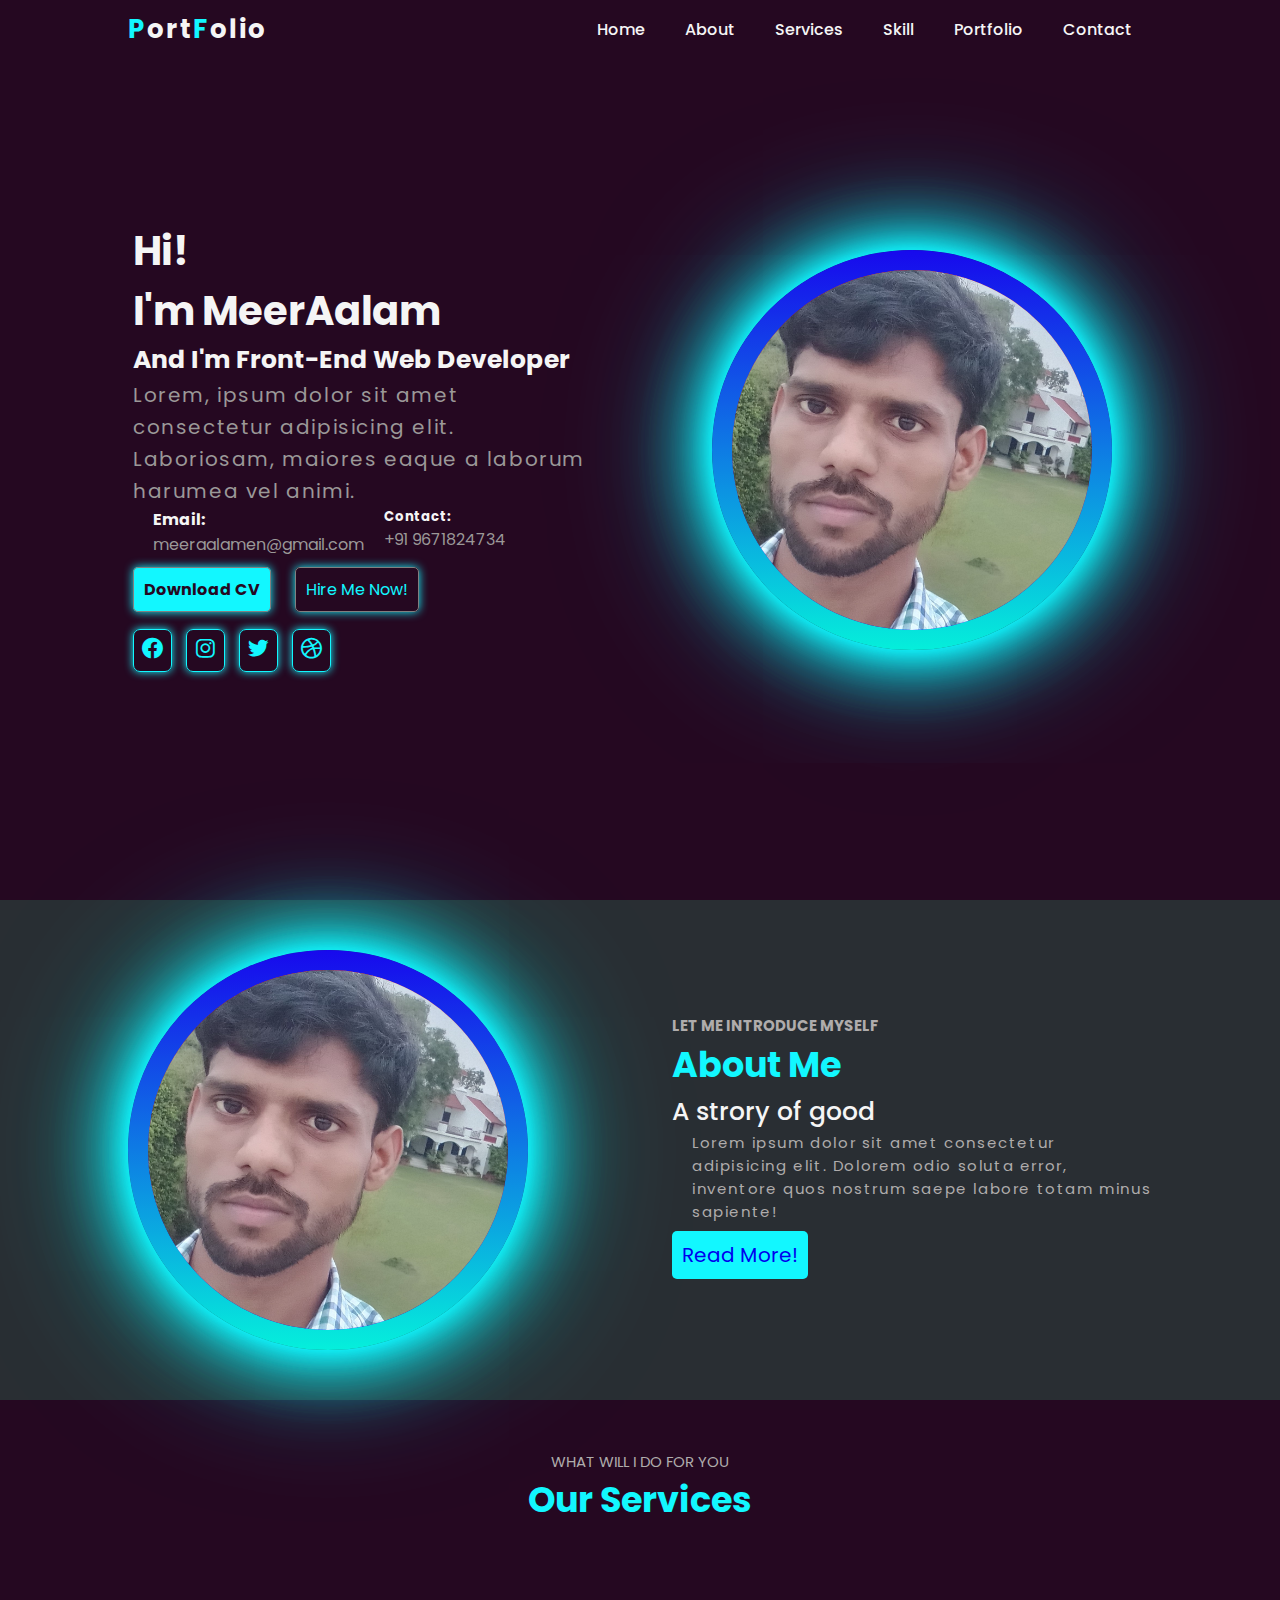
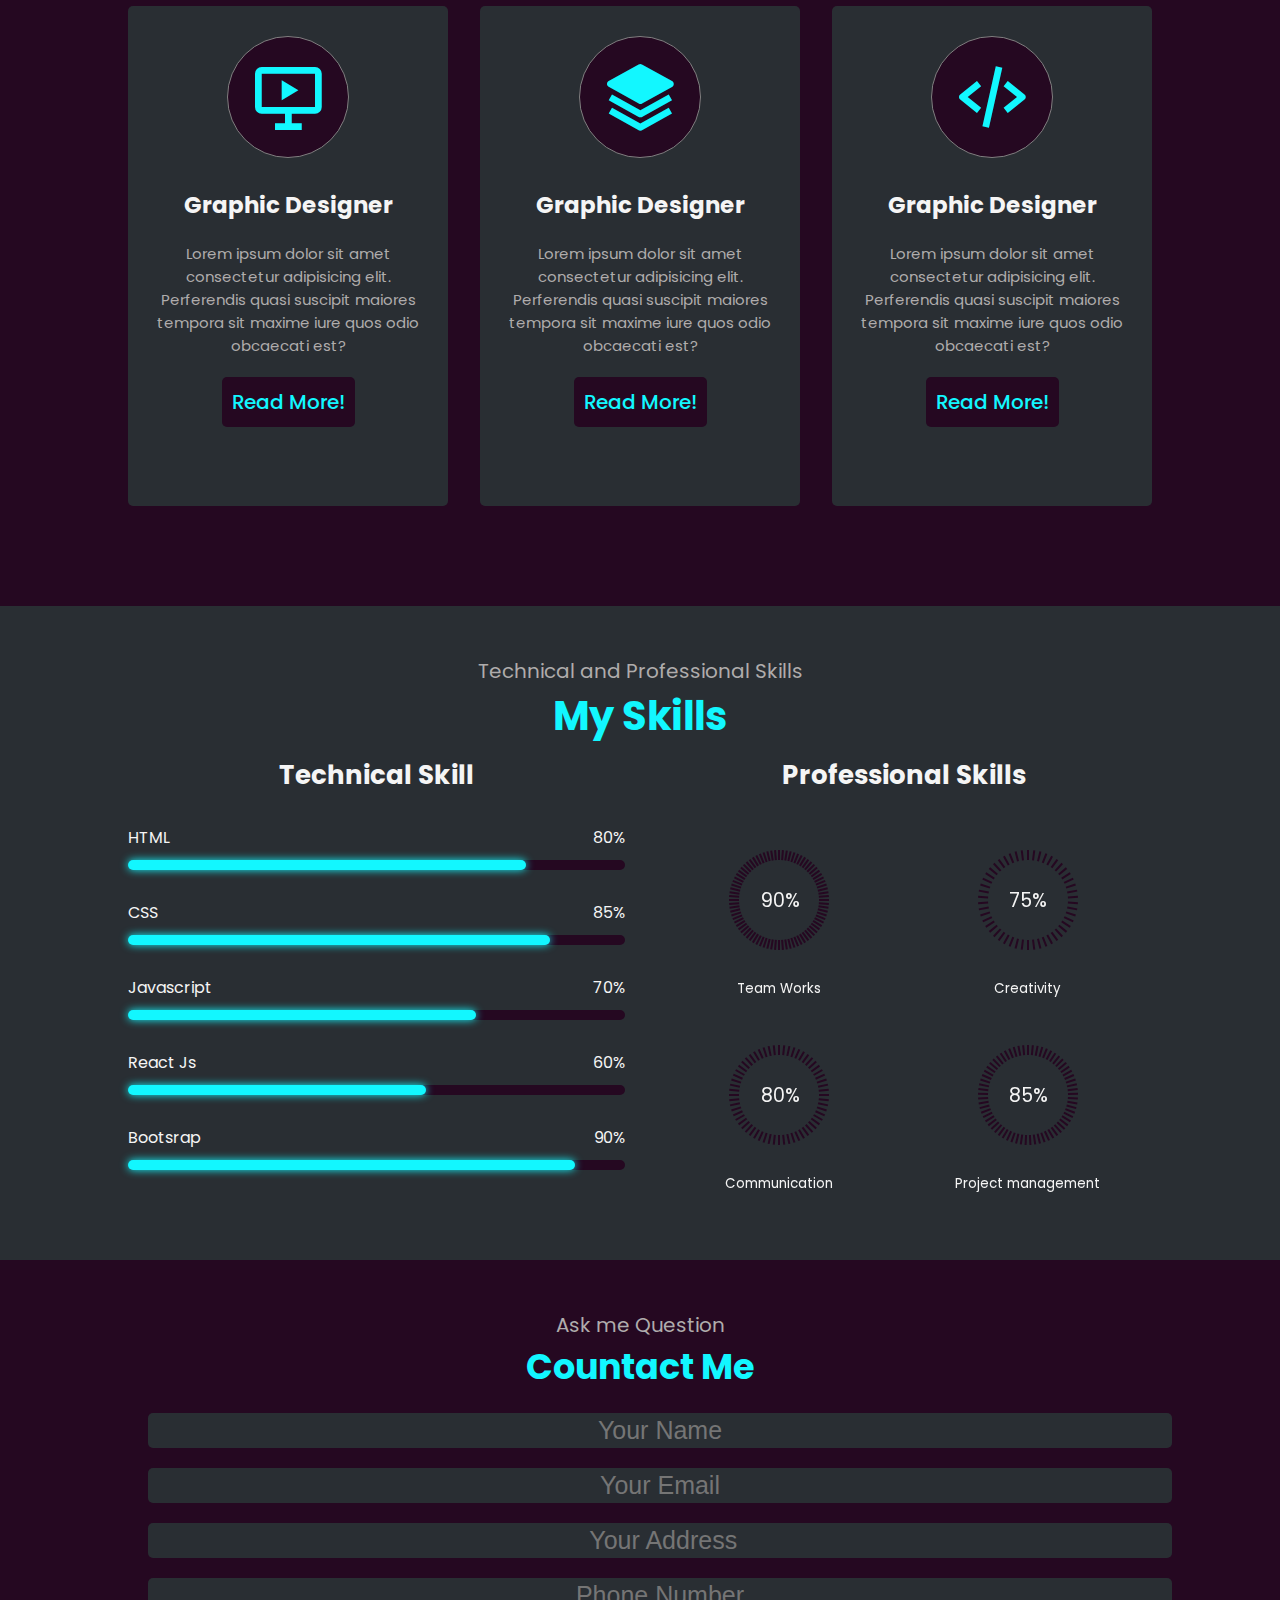
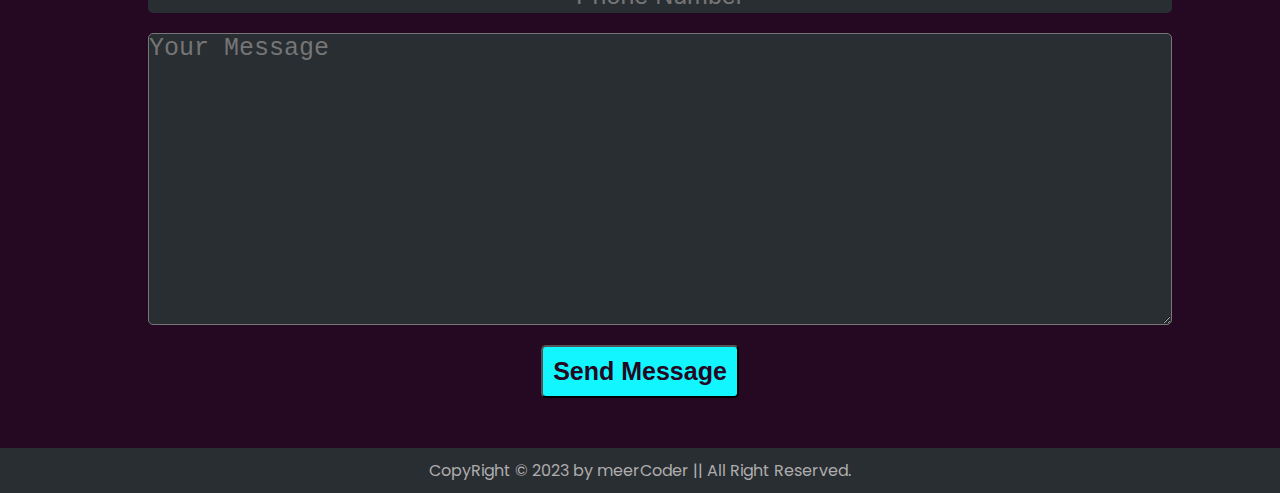
<file: index.html>
<!DOCTYPE html>
<html lang="en">

<head>
    <meta charset="UTF-8">
    <meta name="viewport" content="width=device-width, initial-scale=1.0">
    <title>MyPortfolio</title>
    <link rel="stylesheet" href="style.css">
    <link href='https://unpkg.com/boxicons@2.1.4/css/boxicons.min.css' rel='stylesheet'>

</head>

<body>
    <!-- ------------------------- there is header--------------------------- -->
    <header>
        <div class="logo"><span>P</span>ort<span>F</span>olio</div>
        <nav>
            <ul class="navlist">
                <li><a href="#home">Home</a></li>
                <li><a href="#about">About</a></li>
                <li><a href="#services">Services</a></li>
                <li><a href="#">Skill</a></li>
                <li><a href="#">Portfolio</a></li>
                <li><a href="#contact">Contact</a></li>
            </ul>
        </nav>
        <div id="menu-icon" class='bx bx-menu'></div>
    </header>
    <!-- -------------------------------Home-Section-------------------------- -->
    <section id="home" class="home">
        <div class="home-content">
            <h1>Hi! <br> I'm MeerAalam</h1>
            <div class="change-text">
                <h3>And I'm </h3>
                <h3>
                    <span class="word">Front-End Web Developer</span>
                </h3>
                <p>Lorem, ipsum dolor sit amet consectetur adipisicing elit. Laboriosam, maiores eaque a laborum harumea
                    vel animi.</p>
                <div class="info-box">
                    <div class="email-box">
                        <h4>Email:</h4>
                        <span> meeraalamen@gmail.com</span>
                    </div>
                    <div class="contact-box">
                        <h5>Contact:</h5>
                        <span> +91 9671824734 </span>
                    </div>
                </div>
                <div class="btn-box">
                    <a href="#" class="btn">Download CV</a>
                    <a href="#" class="btn">Hire Me Now!</a>
                </div>
                <div class="social-box">
                    <a href="#"><i class='bx bxl-facebook-circle'></i></a>
                    <a href="#"><i class='bx bxl-instagram'></i></a>
                    <a href="#"><i class='bx bxl-twitter'></i></a>
                    <a href="#"><i class='bx bxl-dribbble'></i></a>
                </div>
            </div>
        </div>
        <div class="home-img">
            <div class="img-box">
                <img src="asset/meer19.jpg" alt="">
            </div>
        </div>
    </section>
    <!-- ------------------------------------------About Section--------------------------- -->

    <section id="about" class="about">
        <div class="img-box">
            <img src="asset/meer19.jpg" alt="">
        </div>
        <div class="about-content">
            <h4>LET ME INTRODUCE MYSELF</h4>
            <h1>About Me</h1>
            <h2>A strory of good</h2>
            <p>Lorem ipsum dolor sit amet consectetur adipisicing elit. Dolorem odio soluta error, inventore quos
                nostrum saepe labore totam minus sapiente!</p>
            <a href="#" class="btn">Read More!
                <span class="hover"></span>
            </a>
        </div>

    </section>
    <!-- ------------------------------------------Services Section--------------------------- -->
    <section id="services" class="services">
        <h5>WHAT WILL I DO FOR YOU</h5>
        <H1>Our Services</H1>
        <div class="card-section">
            <div class="card-1">
                <div class="icon">
                    <i class='bx bx-slideshow'></i>
                </div>
                <div class="card-text">
                    <h1>Graphic Designer</h1>
                    <p>Lorem ipsum dolor sit amet consectetur adipisicing elit. Perferendis quasi suscipit maiores
                        tempora sit maxime iure quos odio obcaecati est?</p>
                    <a href="#" class="btn">Read More!
                        <span class="hover"></span>
                    </a>
                </div>
            </div>
            <div class="card-1">
                <div class="icon">
                    <i class='bx bxs-layer'></i>
                </div>
                <div class="card-text">
                    <h1>Graphic Designer</h1>
                    <p>Lorem ipsum dolor sit amet consectetur adipisicing elit. Perferendis quasi suscipit maiores
                        tempora sit maxime iure quos odio obcaecati est?</p>
                    <a href="#" class="btn">Read More!
                        <span class="hover"></span>
                    </a>
                </div>
            </div>
            <div class="card-1">
                <div class="icon">
                    <i class='bx bx-code-alt'></i>
                </div>
                <div class="card-text">
                    <h1>Graphic Designer</h1>
                    <p>Lorem ipsum dolor sit amet consectetur adipisicing elit. Perferendis quasi suscipit maiores
                        tempora sit maxime iure quos odio obcaecati est?</p>
                    <a href="#" class="btn">Read More!
                        <span class="hover"></span>
                    </a>   
                </div>
            </div>
        </div>
    </section>
    <!-- ------------------------------------------Skill Section--------------------------- -->
    <section id="skills" class="skills">
        <span>Technical and Professional Skills</span>
        <h2>My Skills</h2>
        <div class="main-box">
            <div class="technical-skill">
                <h3>Technical Skill</h3>
                <div class="skills-bar html">
                    <div class="info">
                        <p>HTML</p>
                        <p>80%</p>
                    </div>
                    <div class="bar">
                        <span></span>
                    </div>
                </div>

                <div class="skills-bar css">
                    <div class="info">
                        <p>CSS</p>
                        <p>85%</p>
                    </div>
                    <div class="bar">
                        <span></span>
                    </div>
                </div>

                <div class="skills-bar javascript">
                    <div class="info">
                        <p>Javascript</p>
                        <p>70%</p>
                    </div>
                    <div class="bar">
                        <span></span>
                    </div>
                </div>

                <div class="skills-bar reactjs">
                    <div class="info">
                        <p>React Js</p>
                        <p>60%</p>
                    </div>
                    <div class="bar">
                        <span></span>
                    </div>
                </div>

                <div class="skills-bar bootstrap">
                    <div class="info">
                        <p>Bootsrap</p>
                        <p>90%</p>
                    </div>
                    <div class="bar">
                        <span></span>
                    </div>
                </div>


            </div>
            <div class="professional-skill">
                <h3>Professional Skills</h3>
                <div class="professional">
                    <div class="box">
                        <div class="circle" data-dots="80" data-parcent="90"></div>
                        <div class="text">
                            <big>90%</big>
                            <small>Team Works</small>
                        </div>
                    </div>

                    <div class="box">
                        <div class="circle" data-dots="50" data-parcent="75"></div>
                        <div class="text">
                            <big>75%</big>
                            <small>Creativity</small>
                        </div>
                    </div>

                    <div class="box">
                        <div class="circle" data-dots="60" data-parcent="80"></div>
                        <div class="text">
                            <big>80%</big>
                            <small>Communication</small>
                        </div>
                    </div>

                    <div class="box">
                        <div class="circle" data-dots="65" data-parcent="85"></div>
                        <div class="text">
                            <big>85%</big>
                            <small>Project management</small>
                        </div>
                    </div>
                </div>
            </div>
        </div>
    </section>

    <!-- -----------------------------------------Contact me Section--------------------------- -->
    <section id="contact" class="contact">
        <div class="main-text">
            <span>Ask me Question</span>
            <h2>Countact Me</h2>
        </div> 
        <form action="">
            <input type="text" placeholder="Your Name">
            <input type="email" placeholder="Your Email">
            <input type="text" placeholder=" Your Address">
            <input type="phone" placeholder="Phone Number"> 
            <textarea name="" id="" cols="30" rows="10" placeholder="Your Message"></textarea>
            <div class="btn form-button">
                <button type="submit" class="btn">Send Message</button>
            </div>
        </form>
    </section>
        <!-- -----------------------------------------Footer Section--------------------------- -->
     <section id="footer" class="footer">
        <p>CopyRight &copy; 2023 by meerCoder || All Right Reserved. </p>

     </section>


</body>
<script src="script.js"></script>

</html>
</file>
<file: style.css>
@import url('https://fonts.googleapis.com/css2?family=Poppins:ital,wght@0,500;1,100;1,700;1,900&display=swap');

* {
    margin: 0;
    padding: 0;
    box-sizing: border-box;
    scroll-behavior: smooth;
    list-style: none;
    text-decoration: none;
}

:root {
    --text-color: #f5f5f5;
    --hover-color: #12f7ff;
    --bg-color: #250821;
    --secon-bg-color: #292e33;
    --big-font: 2.5rem;
    --norma-font: 2rem;
    --neon-box-shadow: 0 0 .5rem #12f7ff;
    --h2-font: 3rem;
    ;
    --font-neon-text-shadow: 0 0 10px rgba(18, 247, 255, 0.3),
        0 0 20px rgba(18, 247, 255, 0.3),
        0 0 30px rgba(18, 247, 255, 0.3),
        0 0 40px rgba(18, 247, 255, 0.3),
        0 0 70px rgba(18, 247, 255, 0.3),
        0 0 80px rgba(18, 247, 255, 0.3),
        0 0 100px rgba(18, 247, 255, 0.3),
        0 0 150px rgba(18, 247, 255, 0.3);

}

body {
    font-family: "poppins", sans-serif;
    background-color: var(--bg-color);
    color: var(--text-color);
}

header {
    display: flex;
    align-items: center;
    justify-content: space-between;
    width: 100%;
    padding: 10px 10%;
    position: fixed;
    background: #250821;

}

.logo {
    font-size: 26px;
    font-weight: 700;
    letter-spacing: 2px;
    cursor: pointer;
}

.logo span {
    color: var(--hover-color);
}

.navlist {
    display: flex;
}

.navlist a {
    color: var(--text-color);
    font-weight: 500;
    padding: 10px 20px;
    transition: all 1.5s;

}

.navlist a:hover {
    color: var(--hover-color);
    box-shadow: var(--font-neon-text-shadow);
    border-radius: 5px;
}

#menu-icon {
    font-size: 1.8rem;
    cursor: pointer;
    background: var(--hover-color);
    color: var(--secon-bg-color);
    border-radius: 4px;
    display: none;
}


section {
    padding: 50px 10%;
}

.home {
    min-height: 100vh;
    height: 100%;
    width: 100%;
    display: grid;
    grid-template-columns: repeat(2, 1fr); 
    align-items: center;
    grid-gap: 4em;
}

.home-content {
    padding: 5px;
}

.home-content h1 {
    font-size: var(--big-font);

}

.home-img {
    display: flex;
    justify-content: center;
    align-items: center;
}

.change-text h3 {
    font-size: 25px;
    display: inline;
}

.change-text p {
    font-size: 20px;
    letter-spacing: .1rem;
    line-height: 2rem;
    color: rgb(155 152 152);
}

.info-box {
    display: flex;
    justify-content: start;
    flex-wrap: wrap;

}
.email-box{
    padding-left: 20px;
}
.contact-box{
    padding-left: 20px;
}

.info-box span {
    color: rgb(155 152 152);
}

.btn-box {
    /* text-align: center;  */
    padding: 20px 0px;
}

.btn-box a:first-child {
    border: 1px solid gray;
    padding: 10px 10px 10px 10px;
    margin: 10px 10px 10px 0px;
    border-radius: 5px;
    background: #12f7ff;
    color: #250821;
    font-weight: 700;
    box-shadow: 0 0 10px #12f7ff;
    transition: all 1.5s;



}

.btn-box a:last-child {
    border: 1px solid gray;
    padding: 10px;
    margin: 10px;
    border-radius: 5px;
    color: #12f7ff;
    box-shadow: 0 0 10px #12f7ff;
    transition: all 1.5s;


}

.btn-box a:last-child:hover {
    background: #12f7ff;
    color: #250821;
}

.btn-box a:first-child:hover {
    color: #12f7ff;
    background: transparent;
}

.social-box {
    padding: 10px 10px 10px 0px;
}

.social-box a {
    border: 1px solid #12f7ff;
    padding: 3px 6px;
    border-radius: 7px;
    font-size: 25px;
    color: #12f7ff;
    margin: 10px 10px 10px 0px;
    box-shadow: var(--neon-box-shadow);
    transition: all 1.5s;
}

.social-box a:hover {
    background: #12f7ff;
    color: #250821;
}

.img-box{
    height: 400px;
    width: 400px; 
    box-shadow: 0 0 10px rgba(18, 247, 255, 0.6),
        0 0 20px rgba(18, 247, 255, 0.6),
        0 0 30px rgba(18, 247, 255, 0.6),
        0 0 40px rgba(18, 247, 255, 0.6),
        0 0 70px rgba(18, 247, 255, 0.6),
        0 0 80px rgba(18, 247, 255, 0.6),
        0 0 100px rgba(18, 247, 255, 0.6),
        0 0 150px rgba(18, 247, 255, 0.6);
    cursor: pointer;
    border-radius: 50%; 
    overflow: hidden;
    border: 20px solid transparent;
    background: linear-gradient(red, blue) padding-box,
    linear-gradient(to top, #05f3dffa, #1709ed) border-box; 
   
}
.img-box img{  
    max-height: 100%; 
}
.about{
    background: var(--secon-bg-color); 
    height: 100%;
    width: 100%;
    display: grid;
    grid-template-columns: repeat(2, 1fr);
    align-items: center;
    grid-gap: 4em;
}
.about-content h4{
     font-size: 15px;
     color: #afacac;
}
.about-content h1{
    font-size: 35px;
    line-height: 3.5rem;
    color: var(--hover-color); 
    font-weight: 700;

}
.about-content h2{
    font-size: 25px;  
    font-weight: 500;

}
.about-content p{
    font-size: 15px;
    color: #afacac;
    margin-left: 20px;
    letter-spacing: 0.1rem;

}
.about-content a{
    background: #12f7ff;
    padding: 10px; 
    line-height: 4rem;
    font-size: 20px;
    border-radius: 5px;

}
.services h5{
    font-size: 15px;
    font-weight: 400;
    color: #afacac;
    text-align: center;
}
.services h1{
    font-size: 35px;
    font-weight: 700;
    color: #12f7ff;
    text-align: center;
}
.card-section{
    display: flex;
    justify-content: space-between;
    padding: 50px 0;
    align-items: center;
    flex-wrap: wrap;

}
.card-1{
    background: var(--secon-bg-color);
    width: 320px;
    height: 500px;
    border-radius: 5px;
    margin-top: 30px;
}
.icon{
    display: flex; 
    justify-content: center;
}
.card-section .card-1 .icon i{
    border-radius: 50%;
    border: 1px solid gray;
    padding: 20px;
    color: #12f7ff;
    background-color: #250821;
    font-size: 80px;
    margin: 30px; 
}
.card-text{ 
    display: flex;
    flex-direction: column;
    align-items: center;
    justify-content: center;
}
.card-section .card-1 .card-text h1{
    font-size: 23px;
    font-weight: 700;
    color: var(--text-color);

}
.card-section .card-1 .card-text p{
    font-size: 15px;
    font-weight: 400;
    color: #afacac;
    padding: 20px;
    text-align: center;

}
.card-section .card-1 .card-text a{
    font-size: 20px;
    font-weight: 500;
    color: #12f7ff;
    background: var(--bg-color);
    padding: 10px;  
    border-radius: 5px;
    transition: all 1s ease; 
    position: relative; 
}
.card-text .btn .hover{
    position: absolute;
    top: 0;
    left: 0px;
    background:  #eb089f86;
    height: 50px;
    width: 0px;
    border-radius: 5px;
    transition: all 1s ease;
} 
.btn:hover .hover{ 
    width: 135px;

} 



@media only screen and (max-width: 700px) {
    .home{
        display: flex;
        flex-wrap: wrap;
        justify-content: center;
    }
    .about{
        display: flex;
        flex-wrap: wrap-reverse;
        justify-content: center;
    }
    .about-content{
        text-align: center;
    }
    header #menu-icon{
        display: block;
    }
    #menu-icon.bx-x{
        transform: rotate(-180);
    }
    .navlist{
        display: flex;
        flex-direction: column;
        position: absolute;
        top: -1000px;
        right: 0; 
        left: 0;
        background: #250821;
        text-align: right;
        padding: 0px 30px;
    }
    .navlist li{
        padding: 5px 10px; 
    }
    .navlist.open{
        top: 100%;
    }
    .home-content h1 {
        font-size: 30px;
    
    }
    
    .home-img {
        display: flex;
        justify-content: center;
        align-items: center;
    }
    
    .change-text h3 {
        font-size: 20px;
        display: inline;
    }
    
    .change-text p {
        font-size: 15px;
        letter-spacing: 1px;
        line-height: 1.5rem;
        color: rgb(155 152 152); 
    }
    .technical-skill{ 
        width: 100%;
        margin: 10px 0px; 
    }
    .card-section { 
        justify-content: center;
    }
}
.skills{
    background: var(--secon-bg-color);
}
.skills span{
    text-align: center;
    font-size: 20px;
    font-weight: 400; 
    display: inherit;
    color: #afacac;

}
.skills h2{
    text-align: center;
    font-size: var(--big-font);
    color: var(--hover-color);
}
.main-box{ 
    display: grid;
    grid-template-columns: 1fr 1fr;
    grid-gap: 30px;
}
.technical-skill{
    min-width: 50%;
    margin: 10px 0px; 
}
.technical-skill h3{
    font-size: 26px;
    text-align: center;
}
.professional-skill{
    min-width: 50%; 
    margin: 10px 10px;
}
.professional-skill h3{
    font-size: 26px;
    text-align: center;
}
.skills-bar .info{
    display: flex;
    justify-content: space-between;
}
.skills-bar .bar{
    height: 10px;
    width: 100%;
    background: var(--bg-color);
    border-radius: 5px;
    position: relative;
    margin: 10px 0px;
}
.skills-bar .bar span{
    position: absolute;
    top: 0;
    left: 0;
    width: 50%;
    height: 100%;
    background: var(--hover-color);
    border-radius: 5px;
    box-shadow: var(--neon-box-shadow);

}
.html .bar span{
    width: 80%;
    animation: html 2s linear;
}
.html{
    margin: 30px 0px;
}
.css .bar span{
    width: 85%;
    animation: css 3s linear;
}
.css{
    margin: 30px 0px;
}
.reactjs .bar span{
    width: 60%;
    animation: reactjs 4s linear;
}
.reactjs{
    margin: 30px 0px;
}
.javascript .bar span{
    width: 70%;
    animation: javascript 5s linear;
}
.javascript{
    margin: 30px 0px;
}
.bootstrap .bar span{
    width: 90%;
    animation: bootstrap 6s linear;
}
.bootstrap{
    margin: 30px 0px;
}


.professional-skill h3{
    font-size: 26px;
}
.professional{
    display: grid;
    grid-template-columns: 1fr 1fr;
    grid-gap: 20px;
    margin-top: 30px; 
}
.box{
    position: relative;
    text-align: center;
}
.circle{
    height: 150px;
    width: 100%;
    /* border: 1px solid #ffff; */
    display: flex;
    justify-content: center;
    align-items: center;
}
.box .text big{
    position: absolute;
    top: 35%;
    left: 42%;
}
.circle .points{
    width: 2px;
    height: 10px;
    border: 2px;
    position: absolute;
    background: var(--bg-color);
    transform: rotate(calc(var(--i)*var(--rot))) translateY(-45px); 
}
.points.marked{
    animation: glow 0.04s linear forwards;
    animation-delay: calc(var(--i)*0.05s);
}
.contact .main-text{
    text-align: center;
}
.contact .main-text span{
    font-size: 20px;
    font-weight: 400;
    color: #afacac;
}
.contact .main-text h2{
    font-size: 35px;
    font: 700;
    color: var(--hover-color);
}
.contact form input{ 
     display: block;
     width: 100%;
     height: 35px;
     margin: 20px; 
     text-align: center;
     font-size: 25px;
     background: var(--secon-bg-color);
     border-radius: 5px;
     color: #afacac;
     border: none;
     outline: none;

}
.contact form textarea{ 
    display: block;
    width: 100%; 
    margin: 20px;  
    font-size: 25px;
    font-weight: 400;
    background: var(--secon-bg-color);
    border-radius: 5px;
    color: #afacac;

}
.contact form .form-button{
    text-align: center;
}
.contact form .form-button .btn{
    font-size: 25px;
    padding: 10px;
    border-radius: 5px;
    background: #12f7ff;
    color: #250821;
    font-weight: 700;
}
.footer{
    background: var(--secon-bg-color);
    padding: 10px 10%;
    color: #afacac;
    font-weight: 400;
    text-align: center;
}










@keyframes html{
    0%{
        width: 0%;
    }
    100%{
        width: 80%;
    }
}
@keyframes css{
    0%{
        width: 0%;
    }
    100%{
        width: 85%;
    }
}
@keyframes javascript{
    0%{
        width: 0%;
    }
    100%{
        width: 70%;
    }
}
@keyframes reactjs{
    0%{
        width: 0%;
    }
    100%{
        width: 60%;
    }
}
@keyframes bootstrap{
    0%{
        width: 0%;
    }
    100%{
        width: 90%;
    }
}
@keyframes glow{
    0%{
        background: var(--bg-color);
        box-shadow: none;
    }
    100%{
        background: var(--hover-color);
        box-shadow: var(--neon-box-shadow);
    }
    
}

::-webkit-scrollbar{
    width: 10px;
}
::-webkit-scrollbar-track{
    background: #bc04eb;
}
::-webkit-scrollbar-thumb{
    background: #ebd404;
    border-radius: 5px;
}
</file>
